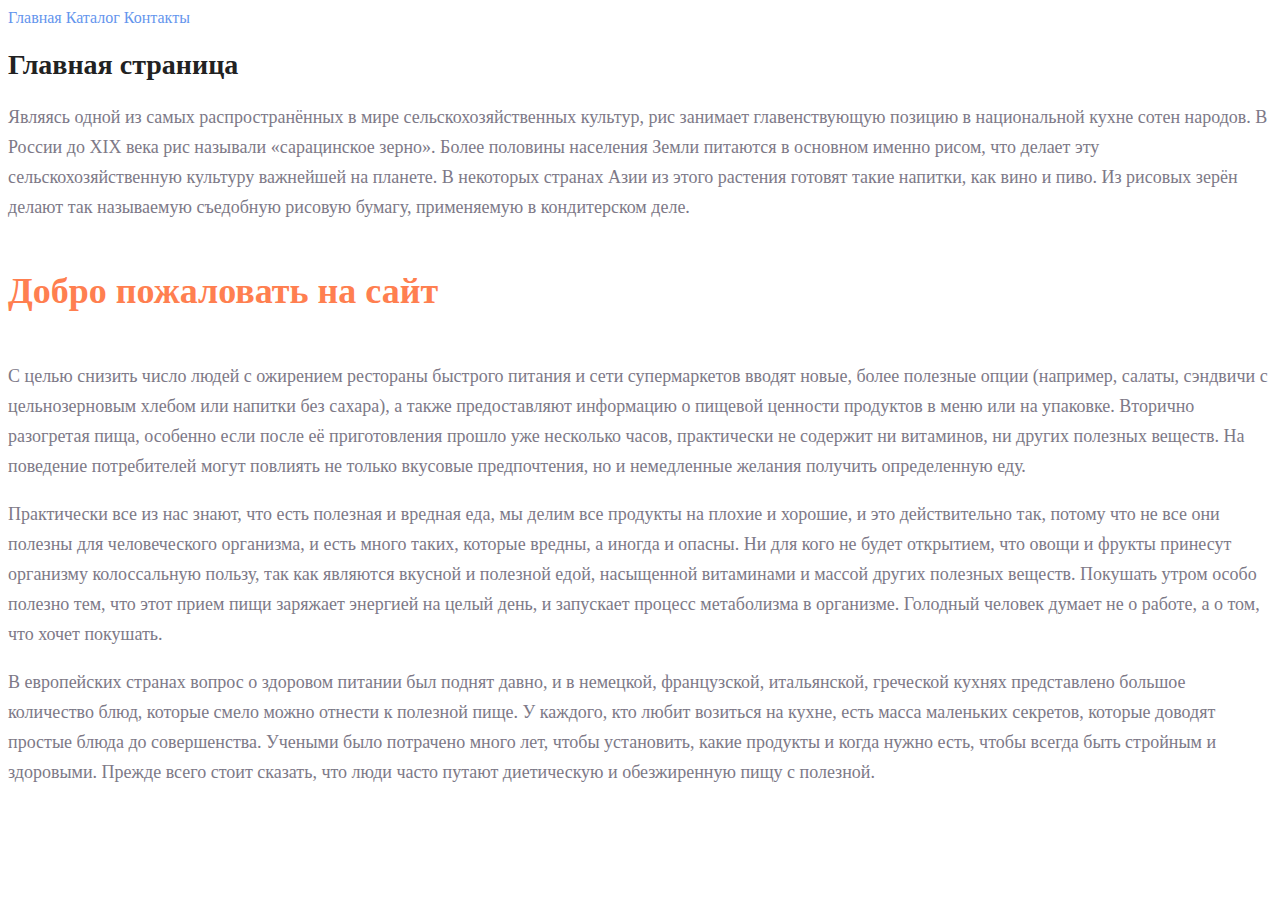
<file: index.html>
<!DOCTYPE html>
<html lang="ru">

<head>
    <meta charset="UTF-8">
    <meta name="viewport" content="width=device-width, initial-scale=1.0">
    <title>Главная</title>
    <link rel="stylesheet" href="style.css">
</head>

<body>
    <a class="nuv_link" href="index.html">Главная</a>
    <a class="nuv_link" href="catalog/catalog.html">Каталог</a>
    <a class="nuv_link" href="contacts/contacts.html">Контакты</a>
    <h1 class="title">Главная страница</h1>
    <p class="text">Являясь одной из самых распространённых в мире сельскохозяйственных культур, рис занимает
        главенствующую позицию в национальной кухне сотен народов. В России до XIX века рис называли
        «сарацинское зерно». Более половины населения Земли питаются в основном именно рисом, что делает эту
        сельскохозяйственную культуру важнейшей на планете. В некоторых странах Азии из этого растения готовят
        такие напитки, как вино и пиво. Из рисовых зерён делают так называемую съедобную рисовую бумагу, применяемую
        в кондитерском деле.</p>
    <h2 class="subtitle">Добро пожаловать на сайт</h2>
    <p class="text">С целью снизить число людей с ожирением рестораны быстрого питания и сети супермаркетов вводят
        новые, более полезные опции (например, салаты, сэндвичи с цельнозерновым хлебом или напитки без сахара), а также
        предоставляют информацию о пищевой ценности продуктов в меню или на упаковке. Вторично разогретая пища, особенно
        если после её приготовления прошло уже несколько часов, практически не содержит ни витаминов, ни других полезных
        веществ. На поведение потребителей могут повлиять не только вкусовые предпочтения, но и немедленные желания
        получить определенную еду.</p>
    <p class="text">Практически все из нас знают, что есть полезная и вредная еда, мы делим все продукты на плохие и
        хорошие, и это действительно так, потому что не все они полезны для человеческого организма, и есть много таких,
        которые вредны, а иногда и опасны. Ни для кого не будет открытием, что овощи и фрукты принесут организму
        колоссальную пользу, так как являются вкусной и полезной едой, насыщенной витаминами и массой других полезных
        веществ. Покушать утром особо полезно тем, что этот прием пищи заряжает энергией на целый день, и запускает
        процесс метаболизма в организме. Голодный человек думает не о работе, а о том, что хочет покушать.</p>
    <p class="text">В европейских странах вопрос о здоровом питании был поднят давно, и в немецкой, французской,
        итальянской, греческой кухнях представлено большое количество блюд, которые смело можно отнести к полезной пище.
        У каждого, кто любит возиться на кухне, есть масса маленьких секретов, которые доводят простые блюда до
        совершенства. Учеными было потрачено много лет, чтобы установить, какие продукты и когда нужно есть, чтобы
        всегда быть стройным и здоровыми. Прежде всего стоит сказать, что люди часто путают диетическую и обезжиренную
        пищу с полезной.</p>

</body>

</html>
</file>
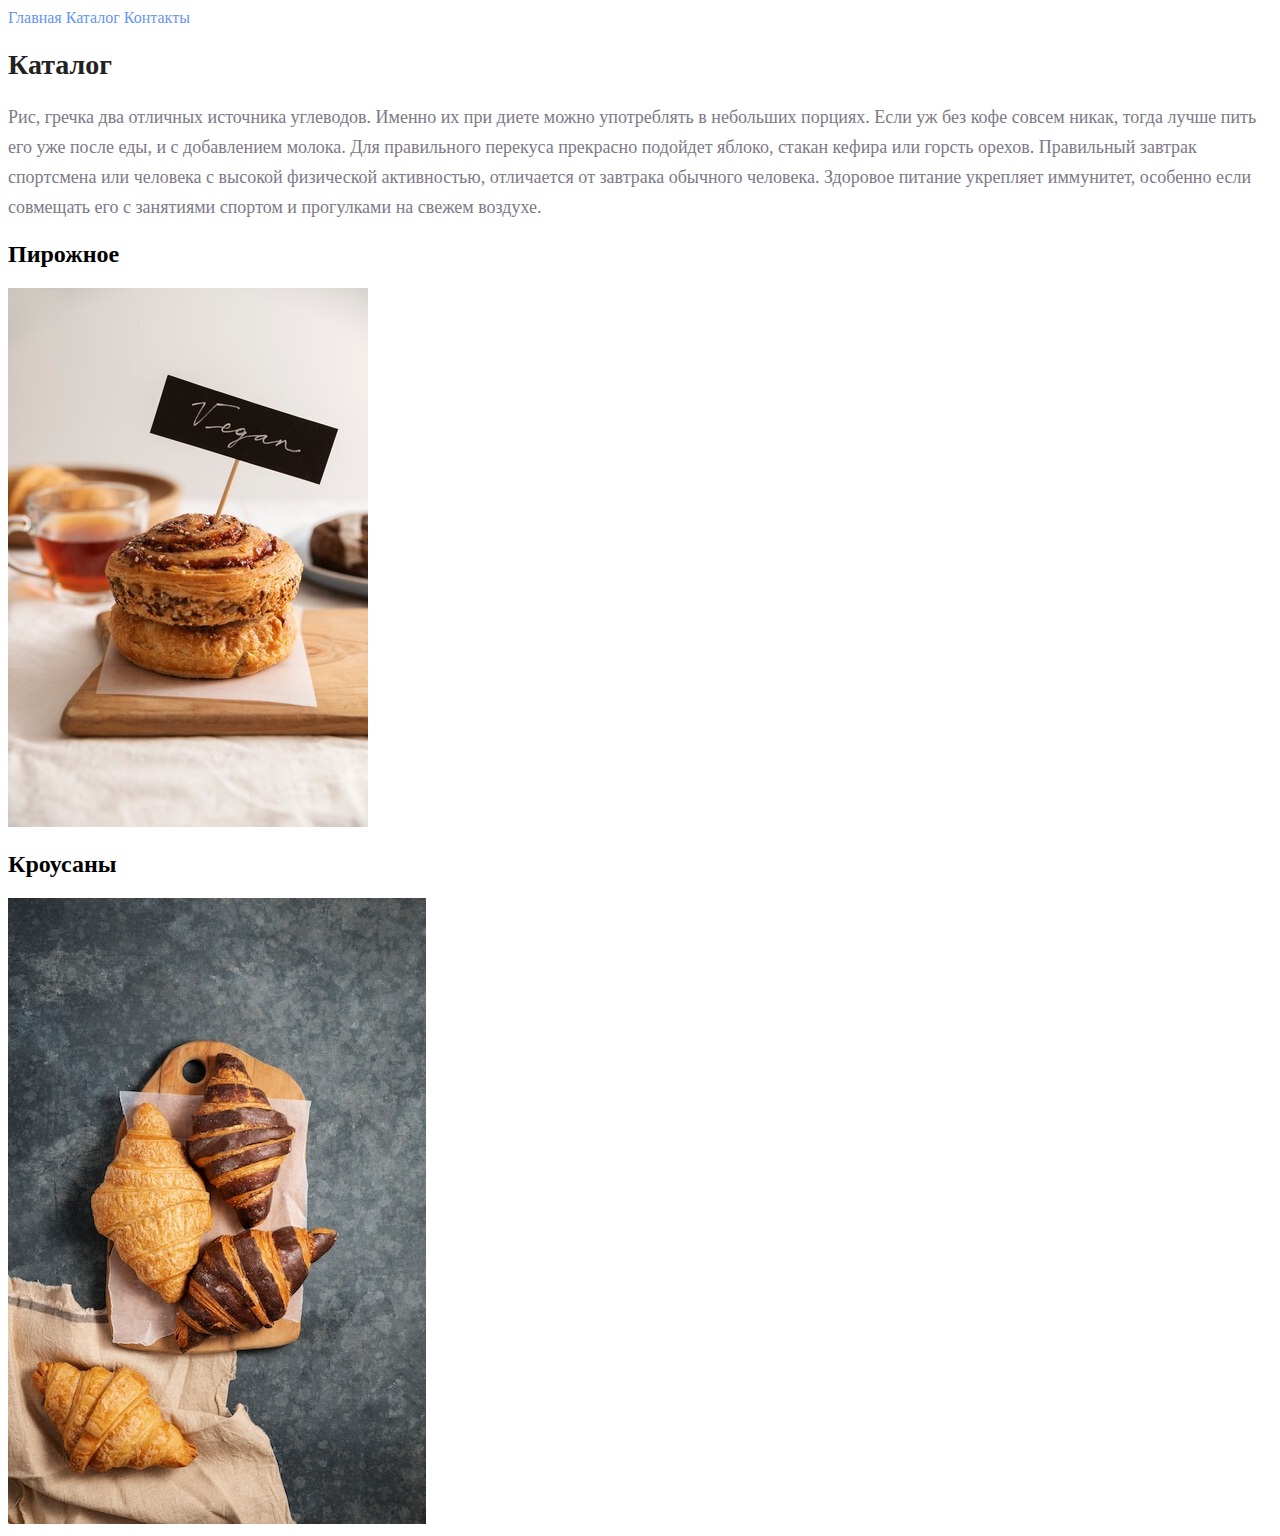
<file: catalog/catalog.html>
<!DOCTYPE html>
<html lang="ru">

<head>
    <meta charset="UTF-8">
    <meta http-equiv="X-UA-Compatible" content="IE=edge">
    <meta name="viewport" content="width=device-width, initial-scale=1.0">
    <title>Каталог</title>
    <link rel="stylesheet" href="../style.css">
</head>

<body>

    <a class="nuv_link" href="../index.html">Главная</a>

    <a class="nuv_link" href="catalog.html">Каталог</a>

    <a class="nuv_link" href="../contacts/contacts.html">Контакты</a>

    <h1 class="title">Каталог</h1>
    <p class="text">Рис, гречка два отличных источника углеводов.
        Именно их при диете можно употреблять в небольших порциях.
        Если уж без кофе совсем никак, тогда лучше пить его уже после еды,
        и с добавлением молока. Для правильного перекуса прекрасно подойдет
        яблоко, стакан кефира или горсть орехов.
        Правильный завтрак спортсмена или человека с высокой
        физической активностью, отличается от завтрака обычного человека.
        Здоровое питание укрепляет иммунитет, особенно если совмещать его с занятиями
        спортом и прогулками на свежем воздухе.</p>

    <h2 class="sub_heading">Пирожное</h2>
    <img src="../img/delicious-vegan-baked-products-arrangement_23-2150251771.jpg" alt="Пирожное">

    <h2 class="sub_heading">Кроусаны</h2>
    <img src="../img/top-view-vegan-baked-products-arrangement_23-2150165991.jpg" alt="Кроусаны">


</body>

</html>
</file>
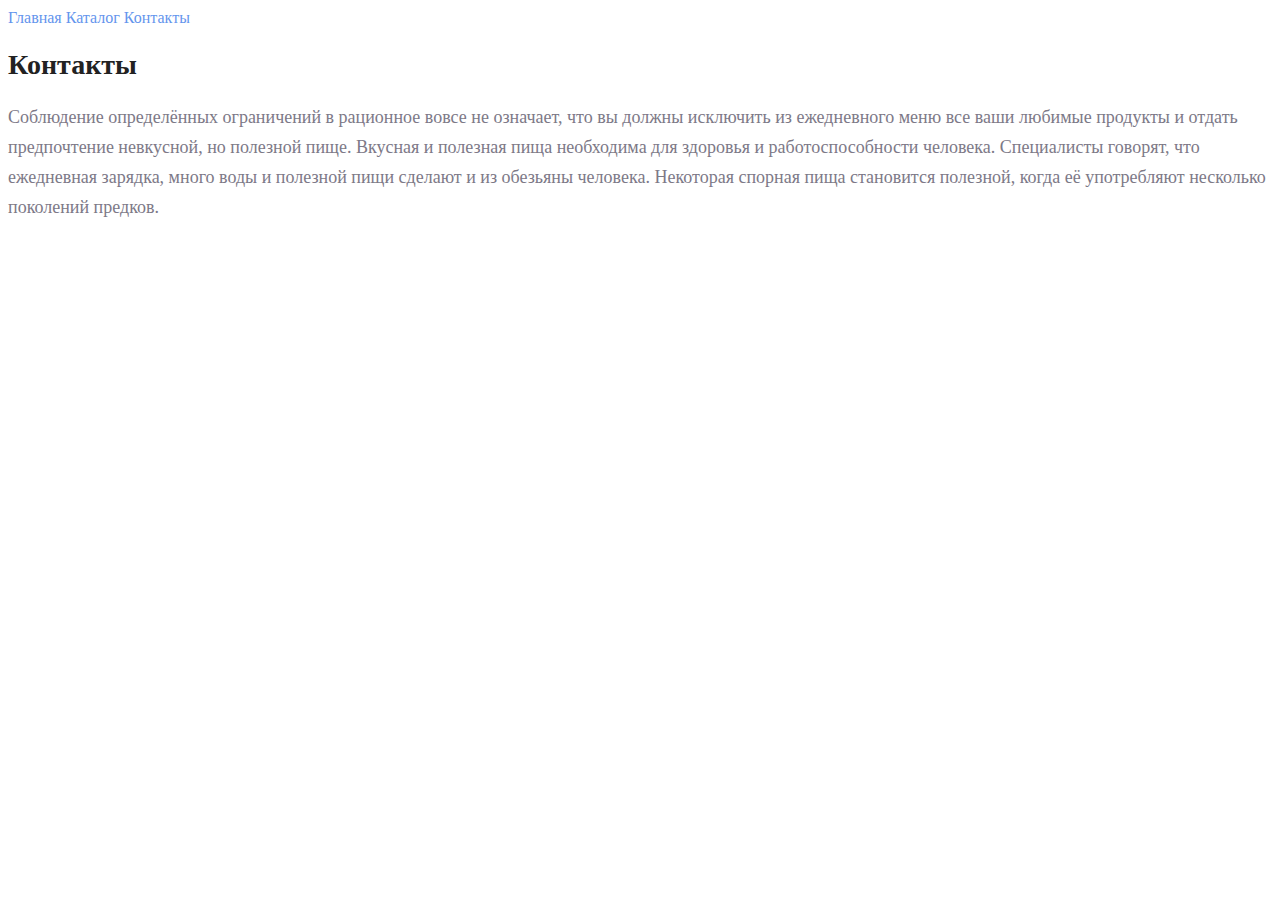
<file: contacts/contacts.html>
<!DOCTYPE html>
<html lang="ru">

<head>
    <meta charset="UTF-8">
    <meta http-equiv="X-UA-Compatible" content="IE=edge">
    <meta name="viewport" content="width=device-width, initial-scale=1.0">
    <title>Контакты</title>
    <link rel="stylesheet" href="../style.css">
</head>

<body>
    <a class="nuv_link" href="../index.html">Главная</a>
    <a class="nuv_link" href="../catalog/catalog.html">Каталог</a>
    <a class="nuv_link" href="contacts.html">Контакты</a>
    <h1 class="title">Контакты</h1>
    <p class="text">Соблюдение определённых ограничений в рационное вовсе не означает, что вы должны исключить из
        ежедневного меню все ваши любимые продукты и отдать предпочтение невкусной, но полезной пище. Вкусная и полезная
        пища необходима для здоровья и работоспособности человека. Специалисты говорят, что ежедневная зарядка, много
        воды и полезной пищи сделают и из обезьяны человека. Некоторая спорная пища становится полезной, когда её
        употребляют несколько поколений предков.</p>
</body>

</html>
</file>
<file: style.css>
a {
    text-decoration: none;
}

.nuv_link {
    color: cornflowerblue;
    font-size: 16px;
    line-height: 20px;
}

.title {
    color: #222;
    font-size: 28px;
    line-height: 36px;
    font-weight: bold;
}

.text {
    font-style: normal;
    font-weight: 300;
    font-size: 18px;
    line-height: 30px;
    color: #7D7987;
}

.subtitle {
    color: coral;
    font-style: normal;
    font-weight: 700;
    font-size: 36px;
    line-height: 80px;
}
</file>
